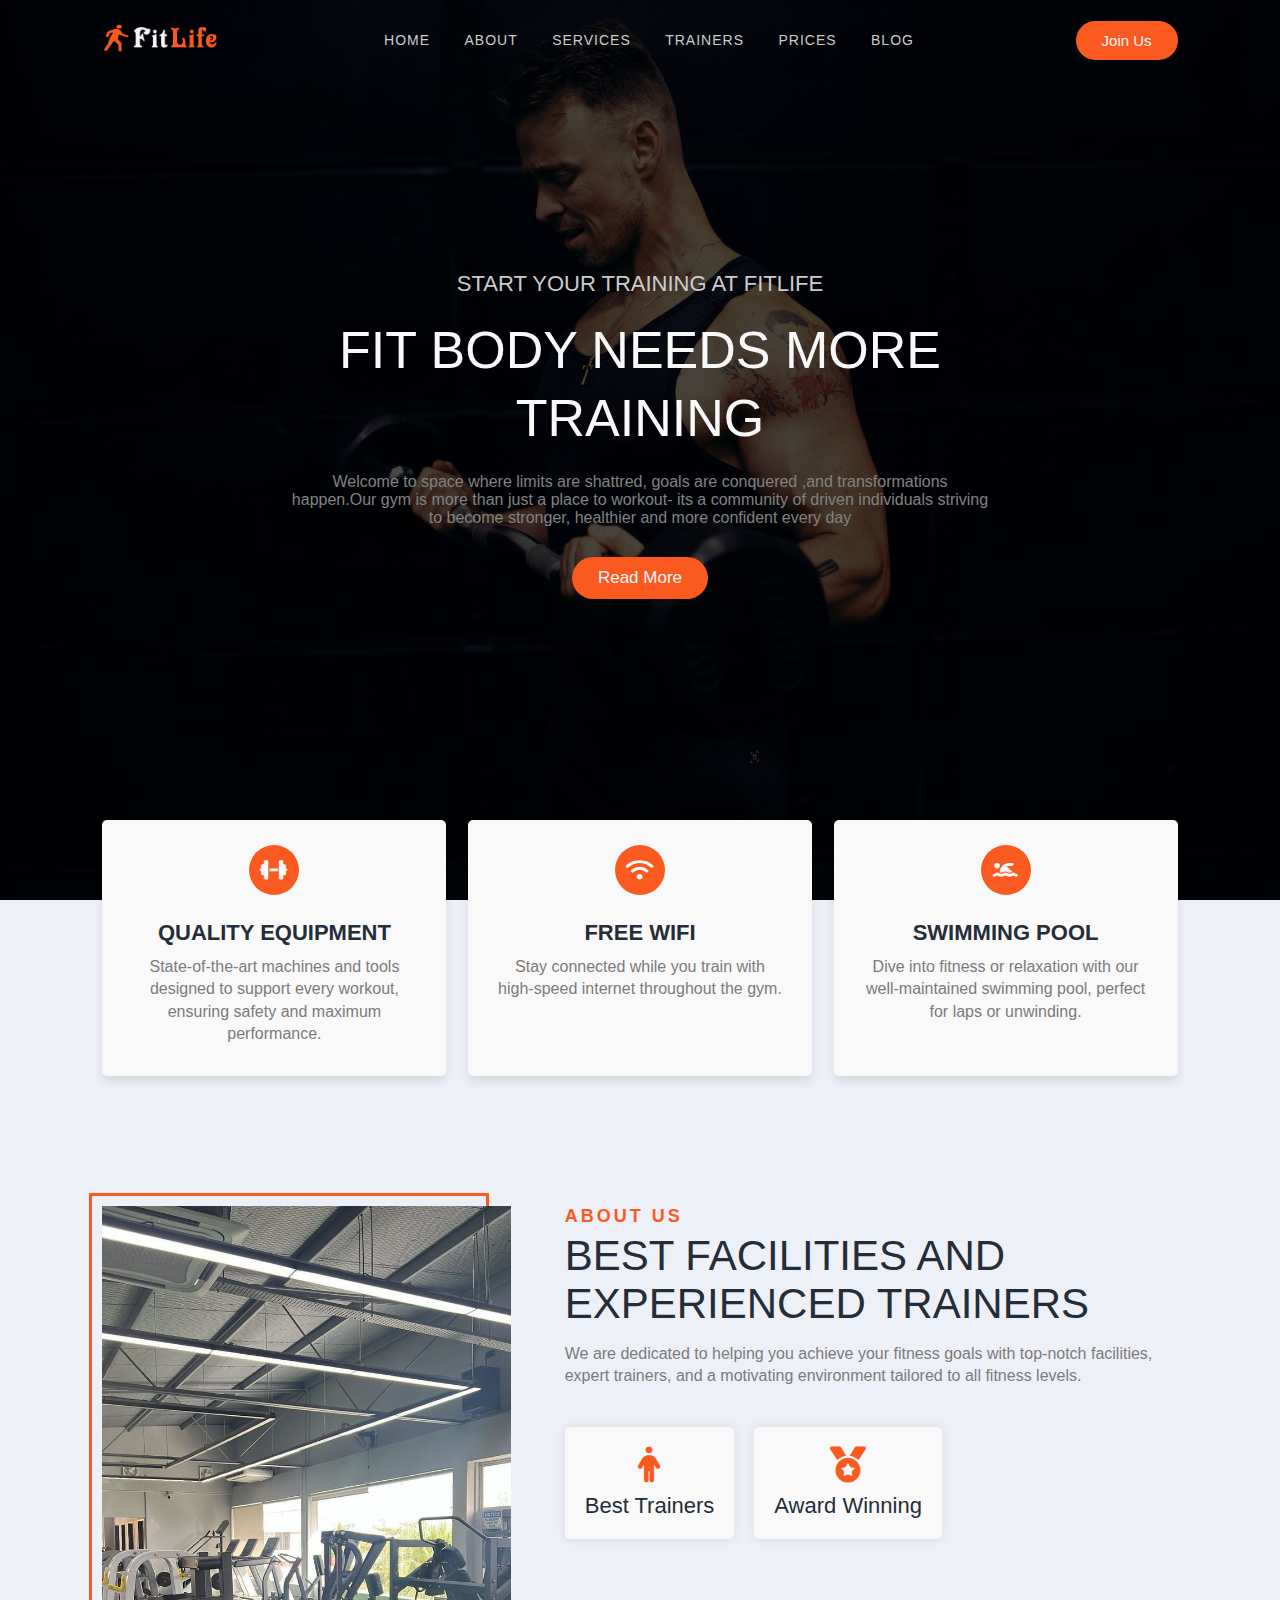
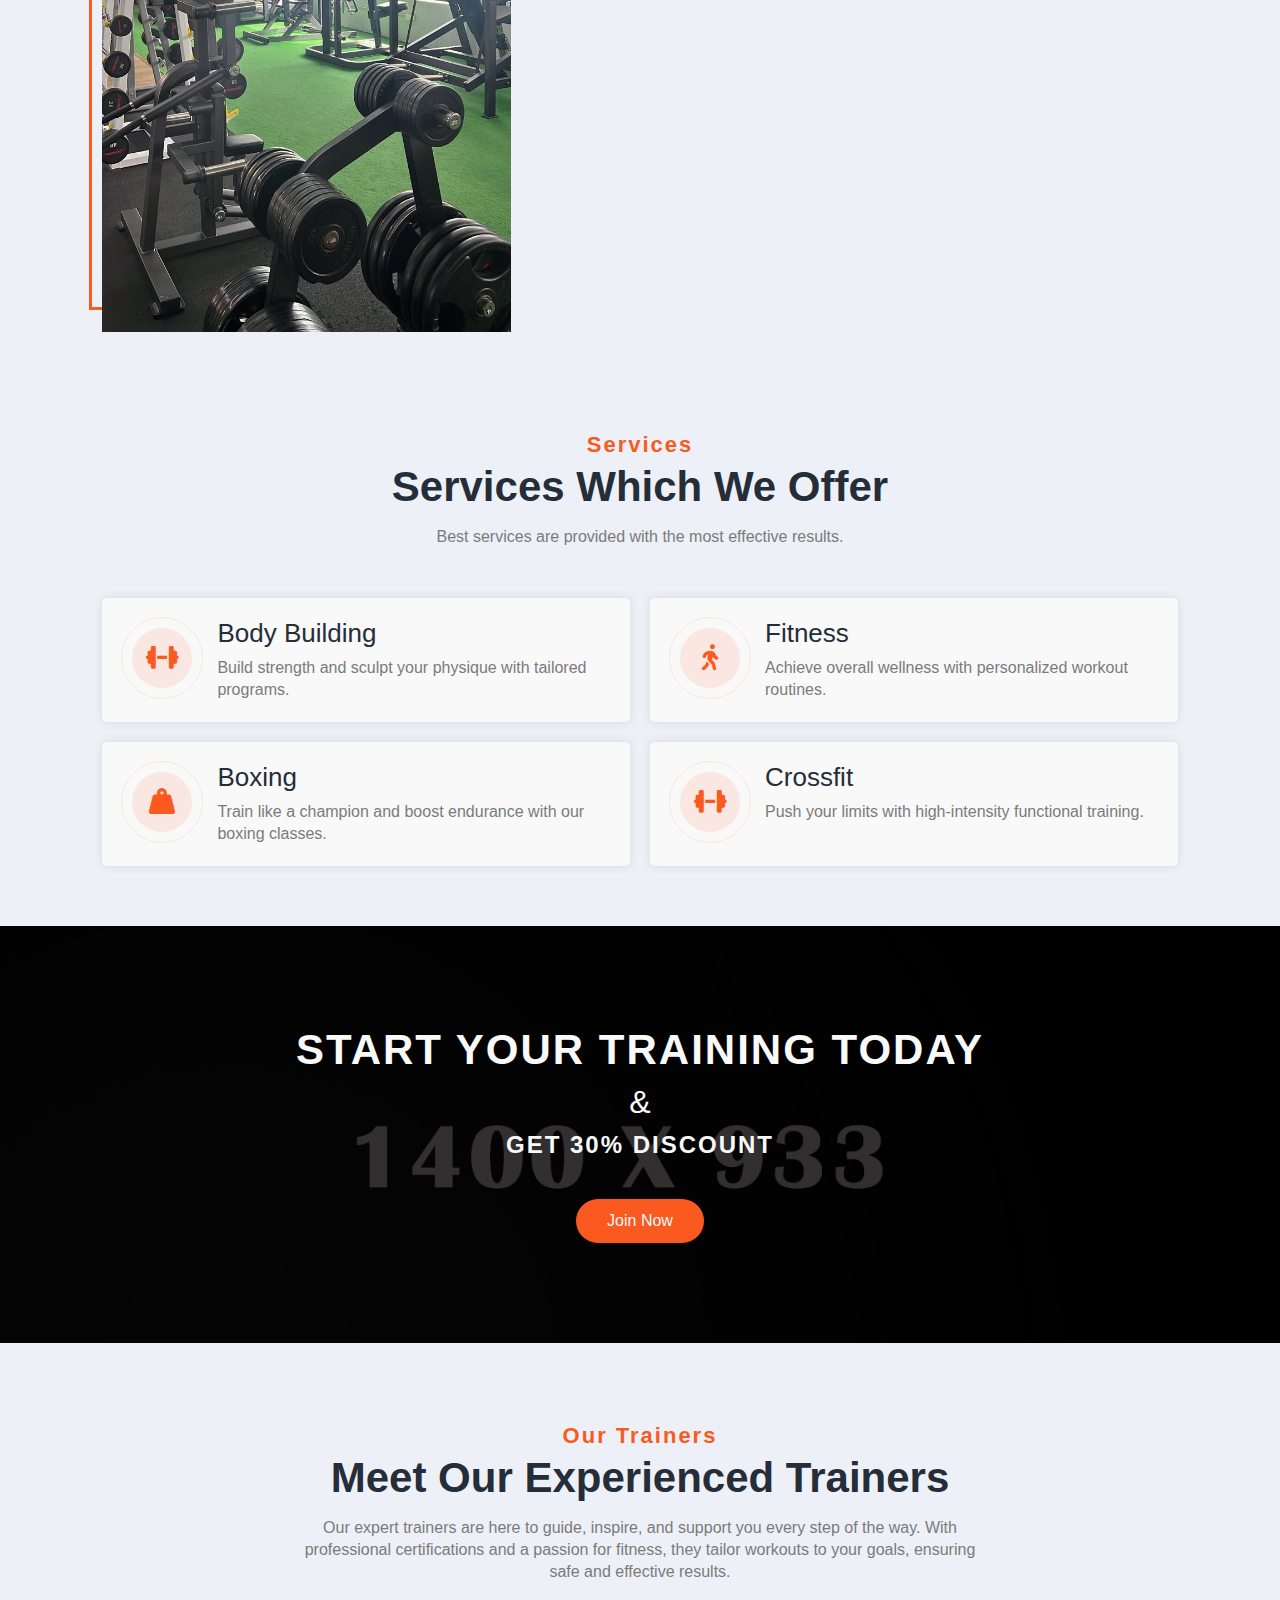
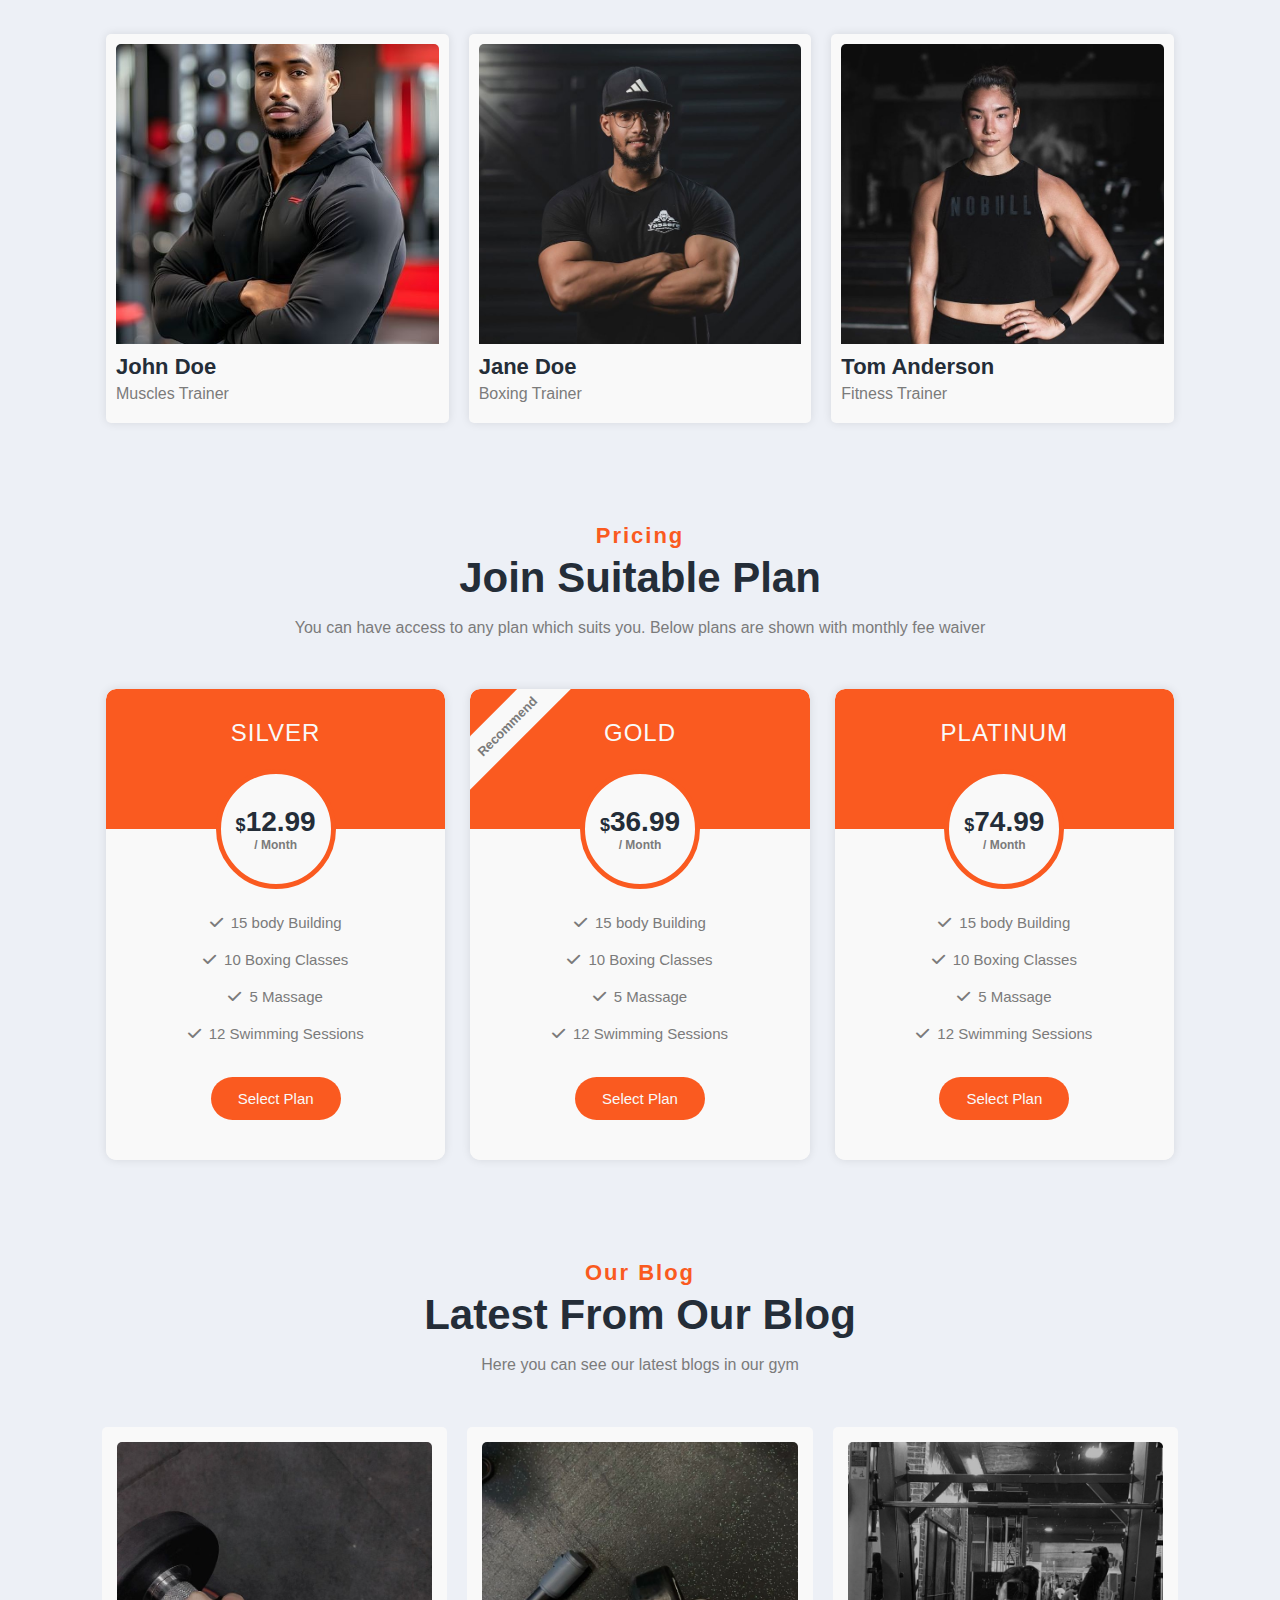
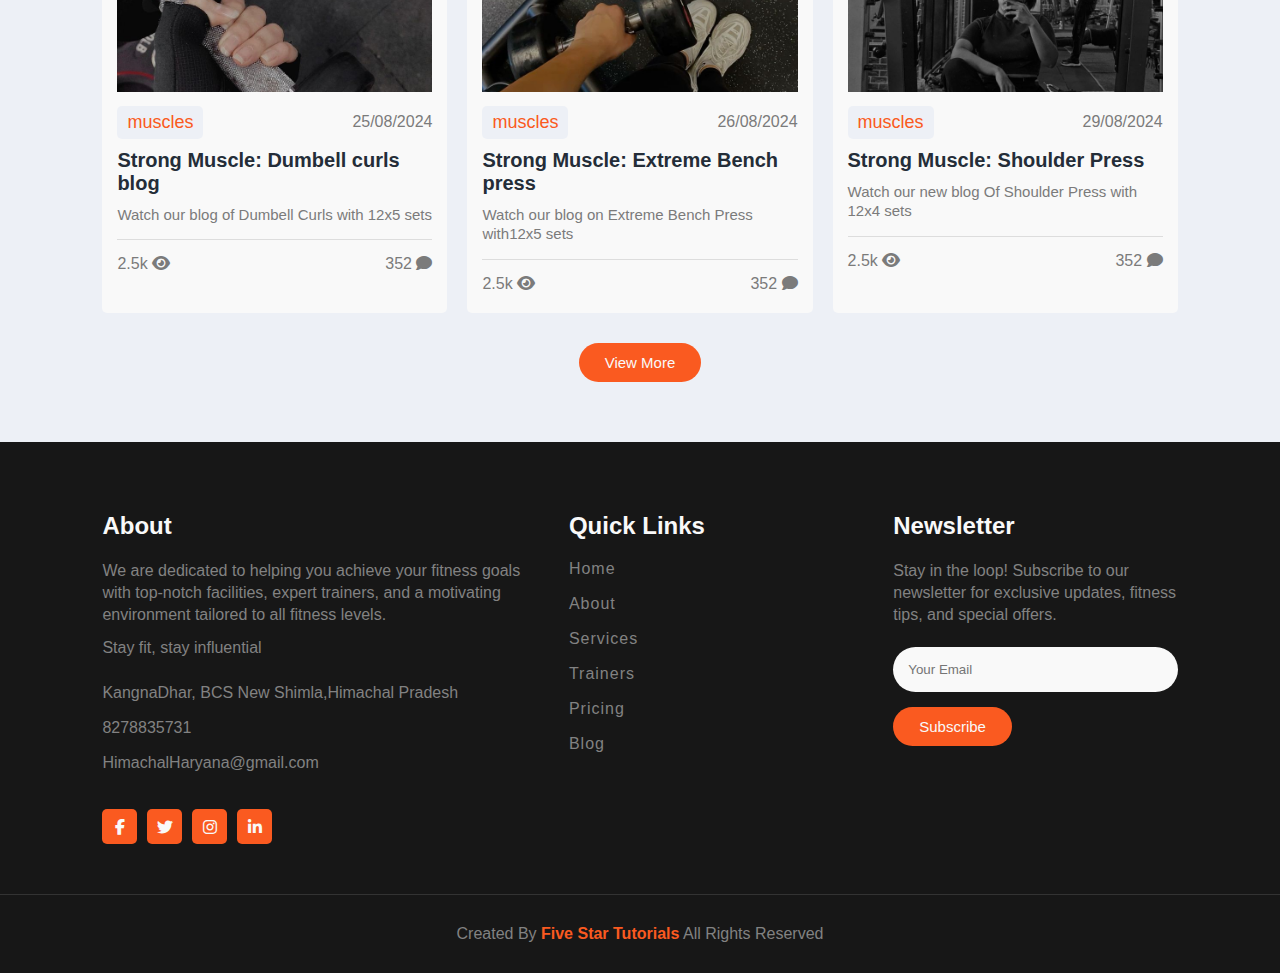
<file: index.html>
<!DOCTYPE html>
<html>
<head>
	<!--  *****   Link To Custom CSS Style Sheet   *****  -->
	<link rel="stylesheet" type="text/css" href="style.css">

	<!--  *****   Link To Font Awsome Icons   *****  -->
	<link rel="stylesheet" href="https://cdnjs.cloudflare.com/ajax/libs/font-awesome/6.1.1/css/all.min.css"/>

	<meta name="viewport" content="width=device-width, initial-scale=1, shrink-to-fit=no">

	<title>FitLife</title>
</head>
<body>
<!--   *** Website Wrapper Starts ***   -->
<div class="website-wrapper">
	
<!--   *** Home Section Starts ***   -->
<section class="home" id="home">
	
	<div class="home-overlay"></div>
	<!--   === Main Navbar Starts ===   -->
	<nav class="main-navbar">
		<div class="logo">
			<img src="images/home/logo.png">
		</div>
		<ul class="nav-list">
			<li><a href="#home">Home</a></li>
			<li><a href="#about">About</a></li>
			<li><a href="#services">Services</a></li>
			<li><a href="#our_team">Trainers</a></li>
			<li><a href="#pricing">Prices</a></li>
			<li><a href="#blog">Blog</a></li>
		</ul>
		<a href="index2.html" class="join-us-btn-wrapper">
			<button class="btn join-us-btn">Join Us</button>
		</a>
		<div class="hamburger-btn">
			<span></span>
			<span></span>
			<span></span>
		</div>
	</nav>
	<!--   === Main Navbar Ends ===   -->
	<!--   === Banner Starts ===   -->
	<div class="banner">
		<div class="banner-contents">
			<h2>Start your training at FitLife</h2>
			<h1>Fit body needs more training</h1>
			<p>Welcome to space where limits are shattred, goals are conquered ,and transformations happen.Our gym is more than just a place to workout- its a community of driven individuals striving to become stronger, healthier and more confident every day </p>
			<button class="btn read-more-btn">Read More</button>
		</div>
	</div>
	<!--   === Banner Ends ===   -->

</section>
<!--   *** Home Section Ends ***   -->

<!--   *** Facilities Section Starts ***   -->
<section class="facilities">
	<div class="facilities-contents">
		
		<div class="facility-item">
			<div class="facility-icon">
				<i class="fa-solid fa-dumbbell"></i>
			</div>
			<div class="facility-desc">
				<h2>Quality Equipment</h2>
				<p>State-of-the-art machines and tools designed to support every workout, ensuring safety and maximum performance.
				</p>
			</div>
		</div>

		<div class="facility-item">
			<div class="facility-icon">
				<i class="fa-solid fa-wifi"></i>
			</div>
			<div class="facility-desc">
				<h2>Free Wifi</h2>
				<p>Stay connected while you train with high-speed internet throughout the gym.

				</p>
			</div>
		</div>

		<div class="facility-item">
			<div class="facility-icon">
				<i class="fa-solid fa-person-swimming"></i>
			</div>
			<div class="facility-desc">
				<h2>Swimming Pool</h2>
				<p>Dive into fitness or relaxation with our well-maintained swimming pool, perfect for laps or unwinding.

				</p>
			</div>
		</div>

	</div>
</section>
<!--   *** Facilities Section Ends ***   -->

<!--   *** About Section Starts ***   -->
<section class="about" id="about">
	<div class="about-contents">
		
		<div class="about-left-col">
			<img src="images/about/5729d932e8ab11d1f74d4ac3115ea105.jpg">
		</div>

		<div class="about-right-col">
			<h4>About Us</h4>
			<h1>Best Facilities and Experienced Trainers</h1>
			<p>We are dedicated to helping you achieve your fitness goals with top-notch facilities, expert trainers, and a motivating environment tailored to all fitness levels.
			</p>
			<div class="about-states">
				<div class="about-state about-state-1">
					<i class="fa-solid fa-person"></i>
					<h2>Best Trainers</h2>
				</div>
				<div class="about-state about-state-2">
					<i class="fa-solid fa-medal"></i>
					<h2>Award Winning</h2>
				</div>
			</div>
		</div>

	</div>
</section>
<!--   *** About Section Ends ***   -->

<!--   *** Services Section Starts ***   -->
<section class="services" id="services">
	
	<!--   === Services Header Starts ===   -->
	<header class="section-header">
		<h3>Services</h3>
		<h1>Services Which We Offer</h1>
		<p>Best services are provided with the most effective results. </p>
	</header>
	<!--   === Services Header Ends ===   -->

	<!--   === Services Contents Starts ===   -->
	<div class="services-contents">
		
		<div class="service-box">
			<div class="service-icon-box">
				<i class="fa-solid fa-dumbbell"></i>
			</div>
			<div class="service-desc">
				<h2>Body Building</h2>
				<p>Build strength and sculpt your physique with tailored programs.

				</p>
			</div>
		</div>

		<div class="service-box">
			<div class="service-icon-box">
				<i class="fa-solid fa-person-walking"></i>
			</div>
			<div class="service-desc">
				<h2>Fitness</h2>
				<p>Achieve overall wellness with personalized workout routines.

				</p>
			</div>
		</div>

		<div class="service-box">
			<div class="service-icon-box">
				<i class="fa-solid fa-weight-hanging"></i>
			</div>
			<div class="service-desc">
				<h2>Boxing</h2>
				<p>Train like a champion and boost endurance with our boxing classes.
				</p>
			</div>
		</div>

		<div class="service-box">
			<div class="service-icon-box">
				<i class="fa-solid fa-dumbbell"></i>
			</div>
			<div class="service-desc">
				<h2>Crossfit</h2>
				<p>Push your limits with high-intensity functional training.

				</p>
			</div>
		</div>

	</div>
	<!--   === Services Contents Ends ===   -->

</section>
<!--   *** Services Section Ends ***   -->

<!--   *** Offer Section Starts ***   -->
<section class="offer">
	<div class="offer-overlay"></div>
	<div class="offer-contents">
		<h1>Start Your Training Today</h1>
		<span>&</span>
		<h3>Get 30% Discount</h3>
		<a href="index2.html"><button class="btn start-training-btn">Join Now</button></a>
	</div>
</section>
<!--   *** Offer Section Ends ***   -->

<!--   *** Team Section Starts ***   -->
<section class="our-team" id="our_team">
	<!--   === Team Header Starts ===   -->
	<header class="section-header">
		<h3>Our Trainers</h3>
		<h1>Meet Our Experienced Trainers</h1>
		<p>Our expert trainers are here to guide, inspire, and support you every step of the way. With professional certifications and a passion for fitness, they tailor workouts to your goals, ensuring safe and effective results.</p>
	</header>
	<!--   === Team Header Ends ===   -->
	<!--   === Team Contents Starts ===   -->
	<div class="team-contents">
		
		<div class="trainer-card">
			<div class="trainer-image">
				<img src="images/trainers/677c51d80ba826e13b02f52880a06277.jpg">
			</div>
			<div class="trainer-desc">
				<h2>John Doe</h2>
				<p>Muscles Trainer</p>
			</div>
			<div class="trainer-contact">
				<a href="#"><i class="fa-brands fa-facebook-f"></i></a>
				<a href="#"><i class="fa-brands fa-twitter"></i></a>
				<a href="#"><i class="fa-brands fa-instagram"></i></a>
			</div>
		</div>

		<div class="trainer-card">
			<div class="trainer-image">
				<img src="images/trainers/88d11a3428462b2e143d8c4a28af7a60.jpg">
			</div>
			<div class="trainer-desc">
				<h2>Jane Doe</h2>
				<p>Boxing Trainer</p>
			</div>
			<div class="trainer-contact">
				<a href="#"><i class="fa-brands fa-facebook-f"></i></a>
				<a href="#"><i class="fa-brands fa-twitter"></i></a>
				<a href="#"><i class="fa-brands fa-instagram"></i></a>
			</div>
		</div>

		<div class="trainer-card">
			<div class="trainer-image">
				<img src="images/trainers/b32ebc44bdae0d7ef61e3b6ff75350a8.jpg">
			</div>
			<div class="trainer-desc">
				<h2>Tom Anderson</h2>
				<p>Fitness Trainer</p>
			</div>
			<div class="trainer-contact">
				<a href="#"><i class="fa-brands fa-facebook-f"></i></a>
				<a href="#"><i class="fa-brands fa-twitter"></i></a>
				<a href="#"><i class="fa-brands fa-instagram"></i></a>
			</div>
		</div>

	</div>
	<!--   === Team Contents Ends ===   -->
</section>
<!--   *** Team Section Ends ***   -->

<!--   *** Pricing Section Starts ***   -->
<section class="pricing" id="pricing">

	<!--   === Pricing Header Starts ===   -->
	<header class="section-header">
		<h3>Pricing</h3>
		<h1>Join Suitable Plan</h1>
		<p>You can have access to any plan which suits you. Below plans are shown with monthly fee waiver</p>
	</header>
	<!--   === Pricing Header Ends ===   -->
	<!--   === Pricing Contents Starts ===   -->
	<div class="pricing-contents">
		
		<!--   === Pricing Card 1 Starts ===   -->
		<div class="pricing-card">
			<div class="pricing-card-header">
				<span class="pricing-card-title">Silver</span>
				<div class="price-circle">
					<span class="price"><i>$</i>12.99</span>
					<span class="desc">/ Month</span>
				</div>
			</div>

			<div class="pricing-card-body">
				<ul>
					<li><i class="fa-solid fa-check"></i>15 body Building</li>
					<li><i class="fa-solid fa-check"></i>10 Boxing Classes</li>
					<li><i class="fa-solid fa-check"></i>5 Massage</li>
					<li><i class="fa-solid fa-check"></i>12 Swimming Sessions</li>
				</ul>
				<a href="index2.html"><button class="btn price-plan-btn">Select Plan</button></a>
			</div>
		</div>
		<!--   === Pricing Card 1 Ends ===   -->

		<!--   === Pricing Card 2 Starts ===   -->
		<div class="pricing-card">
			<div class="pricing-card-header">
				<div class="tag-box">
					<span class="tag">Recommend</span>
				</div>
				<span class="pricing-card-title">Gold</span>
				<div class="price-circle">
					<span class="price"><i>$</i>36.99</span>
					<span class="desc">/ Month</span>
				</div>
			</div>

			<div class="pricing-card-body">
				<ul>
					<li><i class="fa-solid fa-check"></i>15 body Building</li>
					<li><i class="fa-solid fa-check"></i>10 Boxing Classes</li>
					<li><i class="fa-solid fa-check"></i>5 Massage</li>
					<li><i class="fa-solid fa-check"></i>12 Swimming Sessions</li>
				</ul>
				<a href="index2.html"><button class="btn price-plan-btn">Select Plan</button></a>
			</div>
		</div>
		<!--   === Pricing Card 2 Ends ===   -->

		<!--   === Pricing Card 3 Starts ===   -->
		<div class="pricing-card">
			<div class="pricing-card-header">
				<span class="pricing-card-title">Platinum</span>
				<div class="price-circle">
					<span class="price"><i>$</i>74.99</span>
					<span class="desc">/ Month</span>
				</div>
			</div>

			<div class="pricing-card-body">
				<ul>
					<li><i class="fa-solid fa-check"></i>15 body Building</li>
					<li><i class="fa-solid fa-check"></i>10 Boxing Classes</li>
					<li><i class="fa-solid fa-check"></i>5 Massage</li>
					<li><i class="fa-solid fa-check"></i>12 Swimming Sessions</li>
				</ul>
				<a href="index2.html"><button class="btn price-plan-btn">Select Plan</button></a>
			</div>
		</div>
		<!--   === Pricing Card 3 Ends ===   -->

	</div>
	<!--   === Pricing Contents Ends ===   -->
</section>
<!--   *** Pricing Section Ends ***   -->

<!--   *** Blog Section Starts ***   -->
<section class="blog" id="blog">
	<!--   === Blog Header Starts ===   -->
	<header class="section-header">
		<h3>Our Blog</h3>
		<h1>Latest From Our Blog</h1>
		<p>Here you can see our latest blogs in our gym</p>
	</header>
	<!--   === Blog Header Ends ===   -->

	<!--   === Blog Contents Starts ===   -->
	<div class="blog-contents">
		
		<div class="article-card">
			<img src="images/posts/64e9066fd65fba5a66113568efa0b9ab.jpg">
			<div class="category">
				<div class="subject"><h3>muscles</h3></div>
				<span>25/08/2024</span>
			</div>
			<h2 class="article-title">Strong Muscle: Dumbell curls blog</h2>
			<p class="article-desc">Watch our blog of Dumbell Curls with 12x5 sets</p>
			<div class="article-views">
				<span>2.5k <i class="fa-solid fa-eye"></i></span>
				<span>352 <i class="fa-solid fa-comment"></i></span>
			</div>
		</div>

		<div class="article-card">
			<img src="images/posts/bdbfeb9bb914fe3d62a3e8f97a65a2ea.jpg">
			<div class="category">
				<div class="subject"><h3>muscles</h3></div>
				<span>26/08/2024</span>
			</div>
			<h2 class="article-title">Strong Muscle: Extreme Bench press</h2>
			<p class="article-desc">Watch our blog on Extreme Bench Press with12x5 sets</p>
			<div class="article-views">
				<span>2.5k <i class="fa-solid fa-eye"></i></span>
				<span>352 <i class="fa-solid fa-comment"></i></span>
			</div>
		</div>

		<div class="article-card">
			<img src="images/posts/e2fab08145d558d634a9f271e39251ca.jpg">
			<div class="category">
				<div class="subject"><h3>muscles</h3></div>
				<span>29/08/2024</span>
			</div>
			<h2 class="article-title">Strong Muscle: Shoulder Press</h2>
			<p class="article-desc">Watch our new blog Of Shoulder Press with 12x4 sets</p>
			<div class="article-views">
				<span>2.5k <i class="fa-solid fa-eye"></i></span>
				<span>352 <i class="fa-solid fa-comment"></i></span>
			</div>
		</div>

	</div>
	<!--   === Blog Contents Ends ===   -->
	<div class="view-more-btn-container">
		<button class="btn articles-view-btn">View More</button>
	</div>
</section>
<!--   *** Blog Section Ends ***   -->

<!--   *** Footer Section Starts ***   -->
<section class="page-footer">
	
	<!--   === Footer Contents Starts ===   -->
	<div class="footer-contents">
		
		<div class="footer-col footer-col-1">
			<div class="footer-col-title">
				<h3>About</h3>
			</div>
			<div class="footer-col-desc">
				<p>We are dedicated to helping you achieve your fitness goals with top-notch facilities, expert trainers, and a motivating environment tailored to all fitness levels.

				</p>
				<p>Stay fit, stay influential</p>
				<span>KangnaDhar, BCS New Shimla,Himachal Pradesh</span>
				<span>8278835731</span>
				<span>HimachalHaryana@gmail.com</span>
				<div class="footer-social-media">
					<a href="#"><i class="fa-brands fa-facebook-f"></i></a>
					<a href="#"><i class="fa-brands fa-twitter"></i></a>
					<a href="#"><i class="fa-brands fa-instagram"></i></a>
					<a href="#"><i class="fa-brands fa-linkedin-in"></i></a>
				</div>
			</div>
		</div>

		<div class="footer-col footer-col-2">
			<div class="footer-col-title">
				<h3>Quick Links</h3>
			</div>
			<div class="footer-col-desc">
				<a href="#">Home</a>
				<a href="#">About</a>
				<a href="#">Services</a>
				<a href="#">Trainers</a>
				<a href="#">Pricing</a>
				<a href="#">Blog</a>
			</div>
		</div>

		<div class="footer-col footer-col-3">
			<div class="footer-col-title">
				<h3>Newsletter</h3>
			</div>
			<div class="footer-col-desc">
				<p>Stay in the loop! Subscribe to our newsletter for exclusive updates, fitness tips, and special offers.</p>
				<form class="newsletter">
					<input type="email" placeholder="Your Email">
						<button class="btn newsletter-btn">Subscribe</button>
				</form>
			</div>
		</div>

	</div>
	<!--   === Footer Contents Ends ===   -->

</section>
<!--   *** Footer Section Ends ***   -->

<!--   *** Copy Rights Starts ***   -->
<div class="copy-rights">
	<p>Created By <b>Five Star Tutorials</b> All Rights Reserved</p>
</div>
<!--   *** Copy Rights Ends ***   -->

</div>
<!--   *** Website Wrapper Ends ***   -->


<!--   *** Link To Custom Script File ***   -->
<script type="text/javascript" src="script.js"></script>
</body>
</html>
</file>
<file: style.css>
*{
	margin: 0;
	padding: 0;
	box-sizing: border-box;
	font-family: 'Roboto', sans-serif;
}
html{
	scroll-behavior: smooth;
	
	/* === Varialbles For Storing Colors === */
	--background-clr: #edf0f6;
	--dark-bg-clr: #171717;
	--primary-clr: #fa5a20;
	--light-heading-clr: #f9f9f9;
	--light-secondary-heading-clr: #ccc;
	--light-text-clr: #828282;
	--dark-heading-clr: #242d38;
	--dark-text-clr: #7b7b7b;
}
/*   === Reusable Code Starts ===   */
button.btn{
	padding: 10px 25px;
	background-color: var(--primary-clr);
	color: var(--light-heading-clr);
	font-size: 15px;
	font-weight: 500;
	border: 1px solid transparent;
	border-radius: 25px;
	cursor: pointer;
	transition: all 0.3s;
}
button.btn:hover{
	background-color: transparent;
	color: var(--primary-clr);
	border: 1px solid var(--primary-clr);
}
section .section-header{
	max-width: 700px;
	text-align: center;
	padding-bottom: 50px;
	margin: 0px auto;
}
section .section-header h3{
	font-size: 22px;
	letter-spacing: 2px;
	color: var(--primary-clr);
}
section .section-header h1{
	font-size: 42px;
	color: var(--dark-heading-clr);
	margin: 5px 0px 15px;
}
section .section-header p{
	color: var(--dark-text-clr);
	line-height: 1.4;
}
/*   === Reusable Code Ends ===   */
body{
	width: 100%;
	min-height: 100vh;
}
.website-wrapper{
	width: 100%;
	max-width: 1400px;
	min-height: 100vh;
	margin: 0px auto;
	background-color: var(--background-clr);
}
section.home{
	position: relative;
	width: 100%;
	min-height: 100vh;
	padding: 0px 8%;
	background: url('images/home/home-bg.jpg');
	background-repeat: no-repeat;
	background-size: cover;
	background-position: center;
}
.home .home-overlay{
	position: absolute;
	width: 100%;
	height: 100%;
	top: 0;
	left: 0;
	background-color: rgba(0,0,0,0.7);
	z-index: 1;
}
.home .main-navbar{
	position: absolute;
	width: 100%;
	height: 12vh;
	max-height: 80px;
	top: 0;
	left: 0;
	padding: 0px 8%;
	margin: 0px auto;
	display: flex;
	justify-content: space-between;
	align-items: center;
	background-color: transparent;
	z-index: 100;
	transition: all 0.3s;
}
.home.active .main-navbar{
	position: fixed;
	max-width: 1400px;
	top: 0;
	left: 0;
	background-color: var(--dark-bg-clr);
	box-shadow: 0px 0px 5px rgba(0,0,0,0.3);
	animation: showMenu 0.3s linear forwards;
	transition: opacity 0.3s;
}
@keyframes showMenu{
	from{
		opacity: 0;
	}
	to{
		opacity: 1;
	}
}
.home .main-navbar .logo img{
	width: 120px;
	height: auto;
}
.home .main-navbar .nav-list{
	list-style: none;
}
.main-navbar .nav-list li{
	display: inline-block;
	margin: 0px 15px;
}
.main-navbar .nav-list li a{
	text-decoration: none;
	color: var(--light-secondary-heading-clr);
	font-size: 14px;
	text-transform: uppercase;
	letter-spacing: 1px;
	transition: all 0.3s;
}
.main-navbar .nav-list li a:hover{
	color: var(--primary-clr);
}
.home .main-navbar .hamburger-btn{
	user-select: none;
	cursor: pointer;
	display: none;
}
.main-navbar .hamburger-btn span{
	display: block;
	width: 26px;
	height: 2px;
	background-color: var(--light-secondary-heading-clr);
	margin: 6px auto;
	transition: all 0.3s;
}
.home .banner{
	position: relative;
	width: 100%;
	min-height: calc(100vh - 80px);
	top: 80px;
	color: var(--light-heading-clr);
	display: flex;
	justify-content: center;
	align-items: center;
	z-index: 2;
}
.home .banner .banner-contents{
	position: relative;
	max-width: 700px;
	top: -55px;
	text-align: center;
}
.banner .banner-contents h2{
	font-size: 22px;
	text-transform: uppercase;
	font-weight: 400;
	color: var(--light-secondary-heading-clr);
}
.banner .banner-contents h1{
	color: var(--light-heading-clr);
	margin: 20px 0px;
	font-size: 52px;
	line-height: 1.3;
	text-transform: uppercase;
	font-weight: 400;
}
.banner .banner-contents p{
	color: var(--light-text-clr);
}
.banner .banner-contents .read-more-btn{
	margin-top: 30px;
	font-size: 17px;
}
/*   === Home Section Styling Ends ===   */

/*   === Facilities Section Styling Starts ===   */
section.facilities{
	width: 100%;
	padding: 0px 8% 0px;
}
.facilities .facilities-contents{
	position: relative;
	width: 100%;
	display: grid;
	grid-template-columns: repeat(3, 1fr);
	grid-column-gap: 2%;
	top: -80px;
	z-index: 3;
}
.facilities-contents .facility-item{
	padding: 25px 30px 30px;
	background-color: var(--light-heading-clr);
	border-radius: 5px;
	box-shadow: 0px 5px 10px rgba(0,0,0,0.1);
	display: flex;
	flex-direction: column;
	align-items: center;
}
.facility-item .facility-icon{
	width: 50px;
	height: 50px;
	display: flex;
	justify-content: center;
	align-items: center;
	border-radius: 50%;
	background-color: var(--primary-clr);
}
.facility-item .facility-icon i{
	font-size: 22px;
	color: var(--light-heading-clr);
}
.facility-item .facility-desc{
	text-align: center;
	margin-top: 25px;
}
.facility-item .facility-desc h2{
	margin-bottom: 10px;
	color: var(--dark-heading-clr);
	font-size: 22px;
	text-transform: uppercase;
}
.facility-item .facility-desc p{
	line-height: 1.4;
	color: var(--dark-text-clr);
}
/*   === Facilities Section Styling Ends ===   */

/*   === About Section Styling Starts ===   */
section.about{
	width: 100%;
	padding: 50px 8% 20px;
}
.about .about-contents{
	width: 100%;
	display: grid;
	grid-template-columns: 2fr 3fr;
	grid-gap: 40px 5%;
}
.about-contents .about-left-col{
	position: relative;
	width: 100%;
	height: 100%;
}
.about-contents .about-left-col img{
	position: relative;
	display: block;
	width: 100%;
	height: 100%;
	object-fit: cover;
	z-index: 2;
}
.about-contents .about-left-col::before{
	position: absolute;
	content: '';
	width: calc(100% - 15px);
	height: calc(100% - 15px);
	outline: 3px solid var(--primary-clr);
	top: -10px;
	left: -10px;
	z-index: 1;
}
.about-contents .about-right-col{
	position: relative;
}
.about-contents .about-right-col h4{
	font-size: 18px;
	color: var(--primary-clr);
	letter-spacing: 3px;
	text-transform: uppercase;
}
.about-contents .about-right-col h1{
	font-size: 42px;
	font-weight: 400;
	color: var(--dark-heading-clr);
	margin: 5px 0px 15px;
	text-transform: uppercase;
}
.about-contents .about-right-col p{
	color: var(--dark-text-clr);
	line-height: 1.4;
}
.about-contents .about-right-col .about-states{
	display: flex;
	margin-top: 40px;
}
.about-right-col .about-states .about-state{
	background-color: var(--light-heading-clr);
	padding: 20px;
	border-radius: 5px;
	text-align: center;
	box-shadow: 0px 0px 10px rgba(0,0,0,0.1);
}
.about-states .about-state i{
	margin-bottom: 10px;
	font-size: 36px;
	color: var(--primary-clr);
}
.about-states .about-state h2{
	color: var(--dark-heading-clr);
	font-size: 22px;
	font-weight: 500;
}
.about-states .about-state-1{
	margin-right: 20px;
}
/*   === About Section Styling Ends ===   */

/*   === Services Section Styling Starts ===   */
section.services{
	width: 100%;
	padding: 80px 8% 60px;
}
.services .services-contents{
	width: 100%;
	display: grid;
	grid-template-columns: 1fr 1fr;
	grid-gap: 20px;
}
.services-contents .service-box{
	display: flex;
	padding: 20px;
	background-color: var(--light-heading-clr);
	border-radius: 5px;
	box-shadow: 0px 0px 10px rgba(0,0,0,0.1);
	cursor: pointer;
	transition: all 0.3s;
}
.services-contents .service-box:hover{
	transform: translateY(-3px);
}
.service-box .service-icon-box{
	min-width: 60px;
	min-height: 60px;
	display: flex;
	justify-content: center;
	align-items: center;
	align-self: flex-start;
	border-radius: 50%;
	background-color: #fae7e1;
	outline: 1px solid #fae7e1;
	outline-offset: 10px;
	margin: 10px 10px 0px 10px;
}
.service-box .service-icon-box i{
	font-size: 26px;
	color: var(--primary-clr);
}
.service-box .service-desc{
	margin-left: 15px;
	flex-basis: 1;
}
.service-box .service-desc h2{
	color: var(--dark-heading-clr);
	font-size: 26px;
	font-weight: 500;
	margin-bottom: 8px;
}
.service-box .service-desc p{
	font-style: 15px;
	color: var(--dark-text-clr);
	line-height: 1.4;
}
/*   === Services Section Styling Ends ===   */

/*   === Offer Section Styling Starts ===   */
section.offer{
	position: relative;
	width: 100%;
	padding: 100px 8%;
	background: url('images/offer/offer-bg.jpg');
	background-repeat: no-repeat;
	background-position: center;
	background-size: cover;
}
.offer .offer-overlay{
	position: absolute;
	width: 100%;
	height: 100%;
	top: 0;
	left: 0;
	background-color: rgba(0,0,0,0.8);
	z-index: 1;
}
.offer .offer-contents{
	position: relative;
	width: 100%;
	z-index: 2;
	display: flex;
	justify-content: center;
	align-items: center;
	flex-direction: column;
}
.offer .offer-contents h1{
	font-size: 42px;
	text-transform: uppercase;
	color: var(--light-heading-clr);
	text-align: center;
	letter-spacing: 2px;
}
.offer .offer-contents span{
	margin: 10px 0px;
	font-size: 32px;
	color: var(--light-heading-clr);
}
.offer .offer-contents h3{
	font-size: 24px;
	text-transform: uppercase;
	letter-spacing: 2px;
	color: var(--light-heading-clr);
}
.offer .offer-contents .start-training-btn{
	margin-top: 40px;
	padding: 12px 30px;
	font-size: 16px;
}
/*   === Offer Section Styling Ends ===   */

/*   === Team Section Styling Starts ===   */
section.our-team{
	width: 100%;
	padding: 80px 8% 20px;
}
.our-team .team-contents{
	max-width: 1068px;
	display: grid;
	grid-template-columns: repeat(3, 1fr);
	grid-gap: 20px;
	margin: 0px auto;
}
.team-contents .trainer-card{
	position: relative;
	max-width: 350px;
	padding: 10px;
	background-color: var(--light-heading-clr);
	border-radius: 5px;
	box-shadow: 0px 0px 10px rgba(0,0,0,0.1);
	cursor: pointer;
	overflow: hidden;
}
.trainer-card .trainer-image{
	width: 100%;
	height: 300px;
}
.trainer-card .trainer-image img{
	width: 100%;
	height: 100%;
	display: block;
	object-fit: cover;
	border-radius: 5px 5px 0px 0px;
}
.trainer-card .trainer-desc{
	padding: 10px 0px;
}
.trainer-card .trainer-desc h2{
	font-size: 22px;
	font-weight: 600;
	color: var(--dark-heading-clr);
}
.trainer-card .trainer-desc p{
	color: var(--dark-text-clr);
	margin-top: 5px;
}
.trainer-card .trainer-contact{
	position: absolute;
	top: calc(50% - 50px);
	/*right: 0;*/
	right: -100%;
	transform: translateY(-50%);
	display: flex;
	flex-direction: column;
	align-items: center;
	background-color: var(--primary-clr);
	padding: 15px 10px;
	border-radius: 5px 0px 0px 5px;
	transition: 0.3s;
}
.team-contents .trainer-card:hover .trainer-contact{
	right: 0;
}
.trainer-card .trainer-contact a{
	text-decoration: none;
	color: var(--light-heading-clr);
}
.trainer-card .trainer-contact a:not(:last-child){
	margin-bottom: 15px;
}
.trainer-card .trainer-contact a i{
	font-size: 20px;
	color: var(--light-heading-clr);
	transition: 0.3s;
}
.trainer-card .trainer-contact a i:hover{
	transform: scale(1.2);
}
/*   === Team Section Styling Ends ===   */

/*   === Pricing Section Styling Starts ===   */
section.pricing{
	width: 100%;
	padding: 80px 8% 20px;
}
.pricing .pricing-contents{
	width: 100%;
	max-width: 1068px;
	display: grid;
	grid-template-columns: repeat(3, 1fr);
	grid-gap: 20px 25px;
	margin: 0px auto;
}
.pricing-contents .pricing-card{
	position: relative;
	text-align: center;
	background-color: var(--light-heading-clr);
	border-radius: 10px;
	overflow: hidden;
	box-shadow: 0px 0px 10px rgba(0,0,0,0.1);
	transition: all 0.3s;
}
.pricing-contents .pricing-card:hover{
	transform: scale(1.04);
	box-shadow: 0px 2px 10px rgba(0,0,0,0.2);
}
.pricing-card .pricing-card-header{
	width: 100%;
	height: 140px;
	position: relative;
	border-radius: 10px 10px 0px 0px;
	background-color: var(--primary-clr);
}
.pricing-card-header .pricing-card-title{
	font-size: 24px;
	color: var(--light-heading-clr);
	text-transform: uppercase;
	letter-spacing: 1px;
	position: relative;
	top: 30px;
}
.pricing-card-header .price-circle{
	width: 120px;
	height: 120px;
	background-color: var(--light-heading-clr);
	position: absolute;
	top: 100%;
	left: 50%;
	transform: translate(-50%, -50%);
	border: 5px solid var(--primary-clr);
	border-radius: 50%;
	display: flex;
	justify-content: center;
	align-items: center;
	flex-direction: column;
}
.pricing-card-header .price-circle .price{
	font-size: 28px;
	font-weight: bold;
	color: var(--dark-heading-clr);
}
.pricing-card-header .price-circle .price i{
	font-size: 18px;
	font-style: normal;
}
.pricing-card-header .price-circle .desc{
	font-size: 12px;
	font-weight: bold;
	color: var(--dark-text-clr);
}
.pricing-card .pricing-card-body{
	padding: 25px 0px 40px;
	background-color: var(--light-heading-clr);
}
.pricing-card-body ul{
	margin-top: 60px;
	display: flex;
	flex-direction: column;
}
.pricing-card-body ul li{
	list-style: none;
	font-size: 15px;
	color: var(--dark-text-clr);
}
.pricing-card-body ul li:not(:last-child){
	margin-bottom: 20px;
}
.pricing-card-body ul li i{
	color: var(--dark-text-clr);
	margin-right: 8px;
}
.pricing-card-body .price-plan-btn{
	margin-top: 35px;
	padding: 12px 26px;
}
.pricing-card:nth-child(2) .tag-box{
	position: absolute;
	width: 200px;
	padding: 10px;
	background-color: var(--light-heading-clr);
	transform: rotate(-45deg);
	left: -63px;
	top: 18px;
}
.pricing-card:nth-child(2) .tag-box .tag{
	font-size: 13px;
	font-weight: bold;
	color: var(--dark-text-clr);
}
/*   === Pricing Section Styling Ends ===   */

/*   === blog Section Styling Starts ===   */
section.blog{
	width: 100%;
	padding: 80px 8% 60px;
}
.blog .blog-contents{
	display: grid;
	grid-template-columns: repeat(3, 1fr);
	grid-gap: 20px;
}
.blog-contents .article-card{
	background-color: var(--light-heading-clr);
	padding: 15px;
	border-radius: 5px;
	cursor: pointer;
	transition: all 0.3s;
}
.blog-contents .article-card:hover{
	box-shadow: 0px 0px 15px rgba(0,0,0,0.1);
}
.blog-contents .article-card img{
	width: 100%;
	height: 250px;
	object-fit: cover;
	border-radius: 5px 5px 0px 0px;
}
.blog-contents .article-card .category{
	display: flex;
	justify-content: space-between;
	align-items: center;
	padding: 10px 0px;
}
.article-card .category .subject{
	padding: 6px 10px;
	background-color: var(--background-clr);
	border-radius: 5px;
}
.article-card .category .subject h3{
	font-size: 18px;
	font-weight: 500;
	color: var(--primary-clr);
}
.article-card .category span{
	color: var(--dark-text-clr);
}
.article-card .article-title{
	font-size: 20px;
	color: var(--dark-heading-clr);
}
.article-card .article-desc{
	font-size: 15px;
	line-height: 1.3;
	color: var(--dark-text-clr);
	margin: 10px 0px;
}
.article-card .article-views{
	display: flex;
	justify-content: space-between;
	align-items: center;
	margin-top: 15px;
	padding: 15px 0px 5px;
	border-top: 1px solid #ddd;
}
.article-card .article-views span{
	color: var(--dark-text-clr);
}
.blog .view-more-btn-container{
	margin-top: 30px;
	text-align: center;
}
/*   === blog Section Styling Ends ===   */

/*   === Footer Section Styling Starts ===   */
section.page-footer{
	width: 100%;
	padding: 70px 8% 50px;
	background-color: var(--dark-bg-clr);
	color: var(--light-heading-clr);
}
.page-footer .footer-contents{
	width: 100%;
	display: grid;
	grid-template-columns: 3fr 2fr 2fr;
	grid-gap: 40px;
}
.footer-contents .footer-col{
	display: flex;
	flex-direction: column;
}
.footer-contents .footer-col .footer-col-title{
	margin-bottom: 20px;
}
.footer-col .footer-col-title h3{
	font-size: 24px;
	color: var(--light-heading-clr);
	text-transform: capitalize;
}
.footer-contents .footer-col .footer-col-desc{
	display: flex;
	flex-direction: column;
}
.footer-col-1 .footer-col-desc p{
	line-height: 1.4;
	color: var(--light-text-clr);
	margin-bottom: 10px;
}
.footer-col-1 .footer-col-desc span{
	color: var(--light-text-clr);
	margin-bottom: 17px;
	display: inline-block;
}
.footer-col-1 .footer-col-desc span:nth-of-type(1){
	margin-top: 15px;
}
.footer-col-1 .footer-social-media{
	display: flex;
	margin-top: 20px;
}
.footer-col-1 .footer-social-media a{
	text-decoration: none;
	color: var(--light-text-clr);
	margin-right: 10px;
}
.footer-col-1 .footer-social-media a i{
	width: 35px;
	height: 35px;
	display: flex;
	justify-content: center;
	align-items: center;
	font-size: 16px;
	background-color: var(--primary-clr);
	color: var(--light-heading-clr);
	border: 1px solid transparent;
	border-radius: 5px;
	transition: all 0.3s;
}
.footer-col-1 .footer-social-media a i:hover{
	background-color: transparent;
	border: 1px solid var(--primary-clr);
	color: var(--primary-clr);
}
.footer-col-2 .footer-col-desc a{
	text-decoration: none;
	font-size: 16px;
	color: var(--light-text-clr);
	letter-spacing: 1px;
	margin-bottom: 17px;
	transition: 0.3s;
}
.footer-col-2 .footer-col-desc a:hover{
	color: var(--primary-clr);
}
.footer-col-3 .footer-col-desc p{
	color: var(--light-text-clr);
	line-height: 1.4;
}
.footer-col-3 .footer-col-desc input{
	width: 100%;
	padding: 15px;
	margin: 20px 0px 15px;
	background-color: var(--light-heading-clr);
	color: var(--dark-text-clr);
	border: none;
	border-radius: 25px;
}
.copy-rights{
	width: 100%;
	padding: 30px 8%;
	background-color: var(--dark-bg-clr);
	border-top: 1px solid #333;
}
.copy-rights p{
	color: var(--light-text-clr);
	text-align: center;
}
.copy-rights p b{
	color: var(--primary-clr);
}
/*   === Footer Section Styling Ends ===   */




/*   === Media Query Starts ===   */
@media(min-width: 1400px){
	/* Navbar */
	.home.active .main-navbar{
		left: calc(calc(100% - 1400px) / 2);
	}
}
@media(max-width: 968px){
	/* Home Section */
	.main-navbar .nav-list li{
		margin: 0px 10px;
	}
	/* Team Section */
	.our-team .team-contents{
		max-width: 650px;
		grid-template-columns: repeat(2, 1fr);
	}
	/* Pricing Section */
	.pricing .pricing-contents{
		grid-template-columns: repeat(2, 1fr);
	}
	/* blog Section */
	.blog .blog-contents{
		grid-template-columns: repeat(2, 1fr);
	}
}

@media(max-width: 868px){
	/* Home Section */
	.home .main-navbar .hamburger-btn{
		display: block;
		margin-left: 30px;
		z-index: 101;
	}
	.home .main-navbar .nav-list{
		position: fixed;
		width: 100%;
		height: 100vh;
		top: 0;
		/*right: 0;*/
		right: -100%;
		display: flex;
		flex-direction: column;
		align-items: center;
		background-color: var(--dark-bg-clr);
		transition: right 0.3s;
		z-index: 100;
	}
	.home .main-navbar .nav-list.active{
		right: 0;
	}
	.main-navbar .nav-list li{
		margin: 25px 0px 0px;
	}
	.main-navbar .nav-list li:nth-child(1){
		margin-top: 180px;
	}
	.main-navbar .nav-list li a{
		font-size: 18px;
		letter-spacing: 2px;
	}
	.home .main-navbar .join-us-btn-wrapper{
		margin-left: auto;
	}
	.main-navbar .hamburger-btn.active span:nth-child(1){
		transform: translateY(8px) rotate(45deg);
	}
	.main-navbar .hamburger-btn.active span:nth-child(3){
		transform: translateY(-8px) rotate(-45deg);
	}
	.main-navbar .hamburger-btn.active span:nth-child(2){
		transform: translateX(-30px);
		opacity: 0;
	}
	/* Facilities Section */
	.facilities .facilities-contents{
		grid-template-columns: repeat(2, 1fr);
		grid-gap: 25px 20px;
	}
	/* About Section */
	.about .about-contents{
		grid-template-columns: 1fr;
		grid-gap: 25px 0px;
	}
	.about-contents .about-left-col{
		max-height: 500px;
	}
	.about-contents .about-right-col h1{
		font-size: 32px;
	}
	.about-right-col .about-states .about-state{
		flex-basis: 100%;
	}
	/* Services Section */
	.services-contents .service-box{
		flex-direction: column;
	}
	.service-box .service-icon-box{
		align-self: center;
	}
	.service-box .service-desc{
		text-align: center;
		margin-left: 0px;
		margin-top: 25px;
	}
	/* footer Section */
	.page-footer .footer-contents{
		grid-template-columns: 1fr;
	}
}

@media(max-width: 668px){
	/* Services Section */
	.services .services-contents{
		grid-template-columns: 1fr;
	}
	/* Team Section */
	.our-team .team-contents{
		max-width: 300px;
		grid-template-columns: 1fr;
		grid-gap: 20px 0px;
	}
	/* Pricing Section */
	.pricing .pricing-contents{
		grid-template-columns: 1fr;
	}
	/* blog Section */
	.blog .blog-contents{
		grid-template-columns: 1fr;
	}
}

@media(max-width: 568px){
	/* Home Section */
	.banner .banner-contents h2{
		font-size: 20px;
	}
	.banner .banner-contents h1{
		font-size: 40px;
	}
	/* Facilities Section */
	.facilities .facilities-contents{
		grid-template-columns: 1fr;
		grid-gap: 25px 0px;
	}
	/* About Section */
	.about-contents .about-right-col .about-states{
		flex-direction: column;
	}
	.about-states .about-state-1{
		margin-right: 0px;
		margin-bottom: 15px;
	}
	/* Sections Heading */
	section .section-header h1{
		font-size: 32px;
	}

}
</file>
